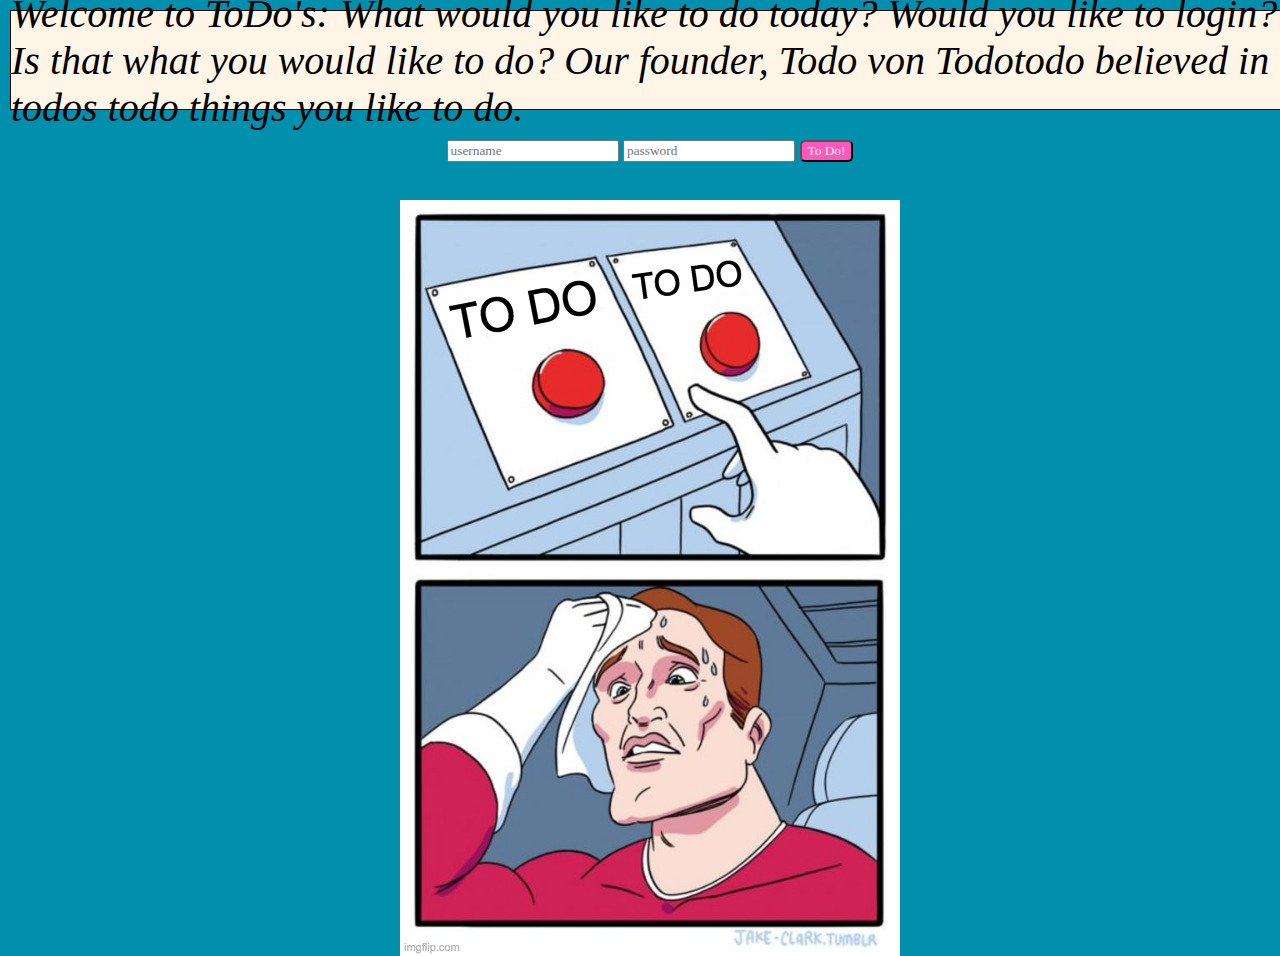
<file: index.html>
<!DOCTYPE html>
<html lang="en">

<head>
    <meta charset="UTF-8">
    <meta name="viewport" content="width=device-width, initial-scale=1.0">
    <meta http-equiv="X-UA-Compatible" content="ie=edge">
    <link rel="stylesheet" href="./styles/reset.css">
    <link rel="stylesheet" href="./styles/style.css">
    <link rel="stylesheet" href="./styles/home.css">
    <link rel="stylesheet" media="screen" href="https://fontlibrary.org//face/fira-sans" type="text/css" />
    <title>To Do or Not To Do</title>
</head>

<body>
    <header class="login-header"> Welcome to ToDo's: What would you like to do today? Would you like to login? Is that what you would like
        to do? Our founder, Todo von Todotodo believed in todos todo things you like to do.
    </header>
    <main>
        <form>
            <label>
                <input id="user-name" placeholder="username" name="username" />
            </label>
            <label>
                <input id="password" placeholder="password" name="password" />
            </label>
            <button> To Do!</button>
        </form>

        <img src='./assets/TODO.jpg'>
    </main>
    <footer>
    </footer>

    <script type="module" src="./app.js"></script>
</body>

</html>
</file>
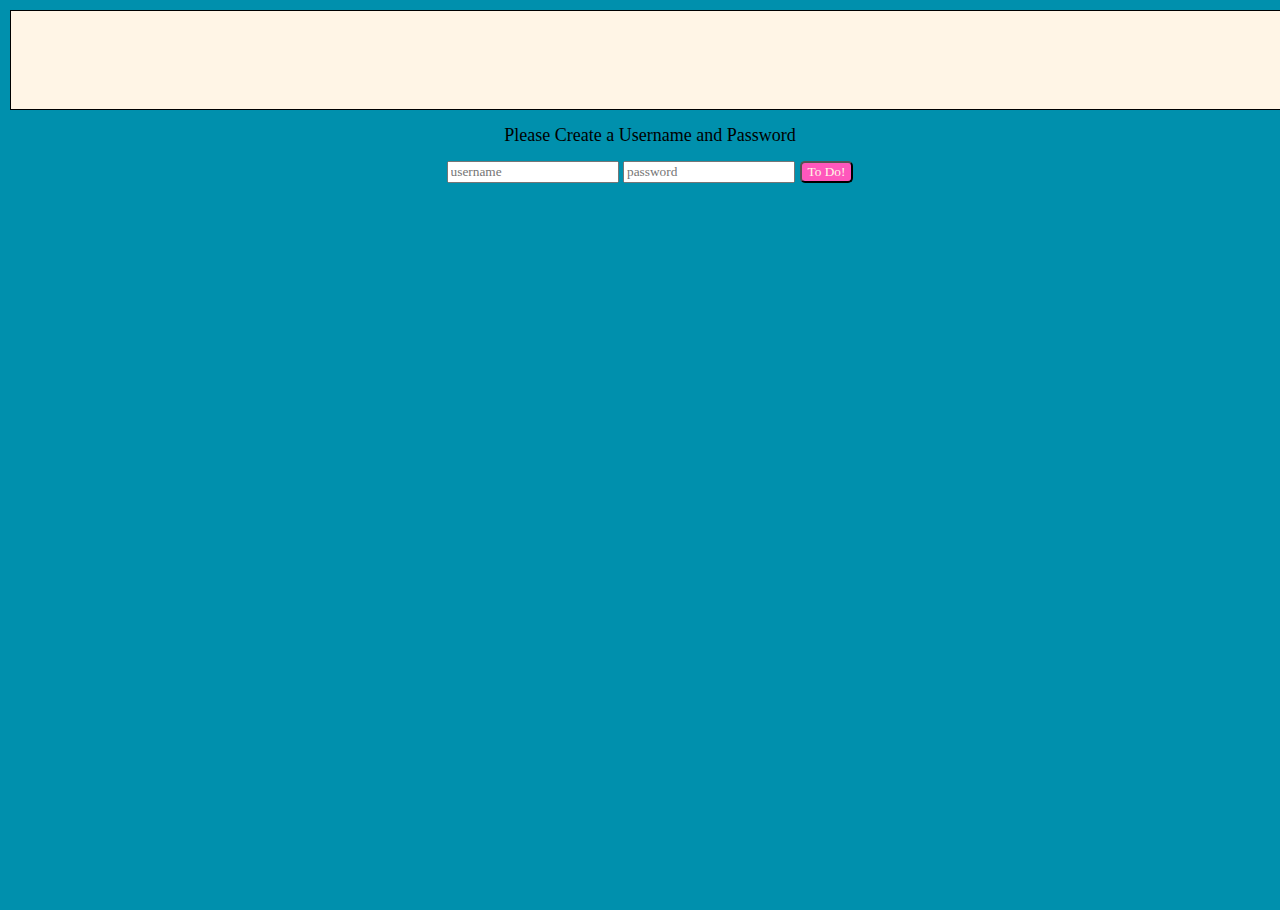
<file: nouser/index.html>
<!DOCTYPE html>
<html lang="en">

<head>
    <meta charset="UTF-8">
    <meta name="viewport" content="width=device-width, initial-scale=1.0">
    <meta http-equiv="X-UA-Compatible" content="ie=edge">
    <link href="https://fonts.googleapis.com/css2?family=Titillium+Web:wght@300&display=swap" rel="stylesheet">
    <link rel="stylesheet" href="../styles/reset.css">
    <link rel="stylesheet" href="../styles/style.css">
    <link rel="stylesheet" href="../styles/home.css">
    <title>Document</title>
</head>

<body>
    <header>
    </header>
    <main>
        <h1>Please Create a Username and Password</h1>
        <form>
            <label>
                <input id="user-name" placeholder="username" name="username" />
            </label>
            <label>
                <input id="password" placeholder="password" name="password" />
            </label>
            <button> To Do!</button>
        </form>
    </main>
    <footer>
    </footer>

    <script type="module" src="./nouser.js"></script>
</body>

</html>
</file>
<file: styles/style.css>
* {
   font-family: 'FiraSansRegular';
}

@media only screen and (max-width: 1000px) {
    body {
        background-color: var(--hot-pink);
    }
}
body {
--blue-munsell: hsla(190, 100%, 34%, 1);
--electric-blue: hsla(180, 95%, 71%, 1);
--cosmic-latte: hsla(36, 100%, 95%, 1);
--medium-champagne: hsla(49, 84%, 81%, 1);
--hot-pink: hsla(324, 100%, 67%, 1);
}

body, html {
    width: 100%;
    height: 100%;
    margin: 5px;
    padding: 0;
    background-color: var(--blue-munsell);
}

main {
    display: flex;
    flex-direction: column;
    justify-content: center;
    align-items: center;
    margin-top: 15px;
    font-size: 18px;
    text-align: center;
}


li {
    cursor: pointer;
    margin: 5px;
    width: 80px;
    background-color: var(--cosmic-latte);
}

li:hover {
    transform: scale(1);
    box-shadow: 5px 2px 2px var(--electric-blue);
    
    text-align: center;
}


header {
    height: 100px;
    border: 1px solid black;
    display: flex;
    justify-content: center;
    align-items: center;
    background-color: var(--cosmic-latte);
    font-size: 65px;
    font-style: italic;
}

.login-header {
    font-size: 40px;
}

.log-out {
    display: flex;
    justify-content: space-between;
}
.log-out button {
    margin-right: 15px;
}



button {
    color: var(--cosmic-latte);
    background-color :var(--hot-pink);
    margin-top: 15px;
    border-radius: 5px;
    size: 30px;
}

button:active {
    cursor: pointer;
    transform: translateY(4px);
}

audio {
    position: fixed;
    top: 1000px;
}

img {
    position: absolute;
    top: 200px;
}
</file>
<file: styles/home.css>
/* add home page styles here */
</file>
